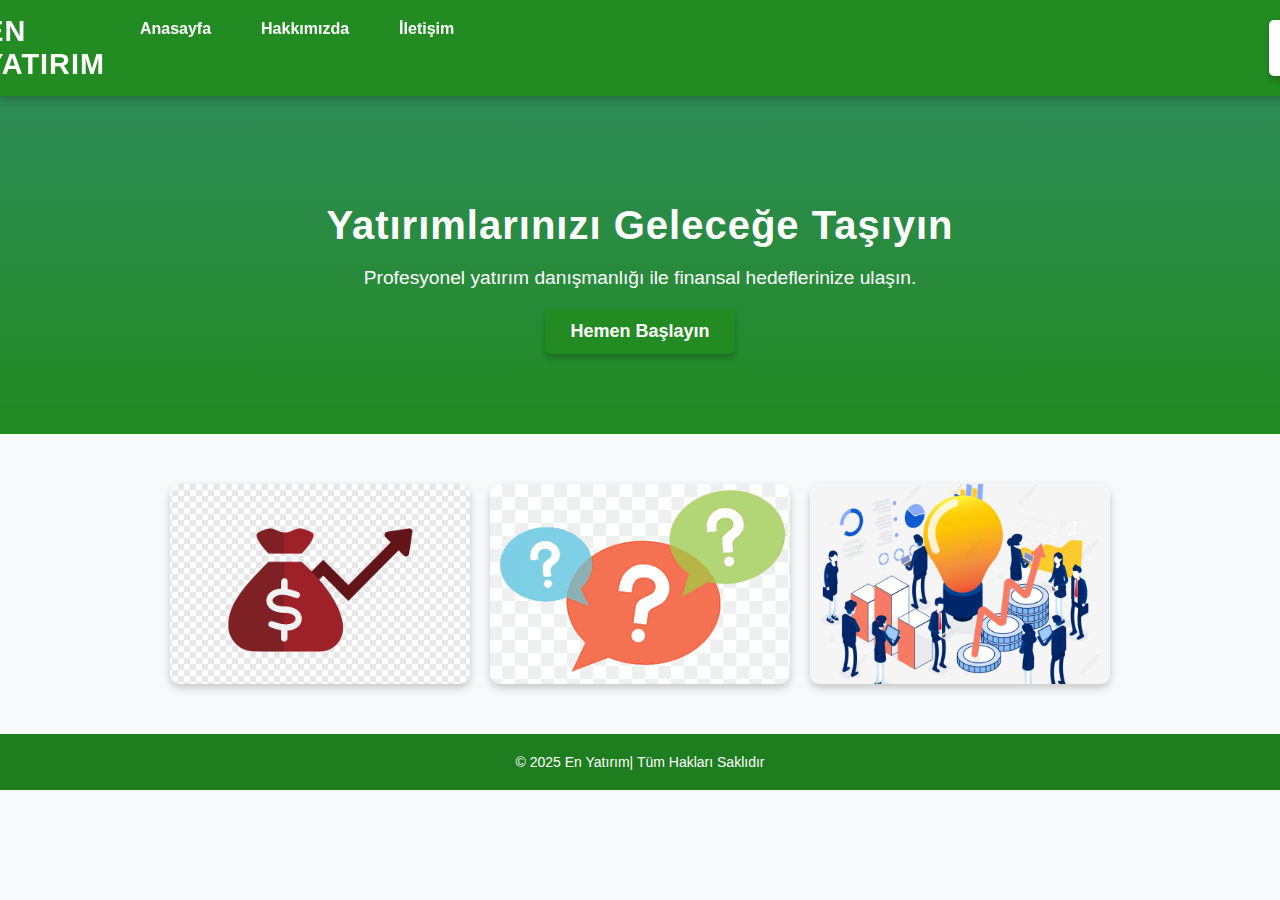
<file: yatırım web site/index.html>
<!DOCTYPE html>
<html lang="tr">
<head>
    <meta charset="UTF-8">
    <meta name="viewport" content="width=device-width, initial-scale=1.0">
    <title>Yatırım Danışmanlığı</title>
    <link rel="stylesheet" href="styles.css">
</head>
<body>
    <header>
        <div class="logo">EN YATIRIM</div>
        <nav>
            <ul>
                <li><a href="index.html">Anasayfa</a></li>
                <li><a href="biz-kimiz.html">Hakkımızda</a></li>
                <li><a href="iletisim.html">İletişim</a></li>
            </ul>
            <!-- Giriş Yap Butonu Burada -->
            <div class="login-container">
                <button class="login-btn" onclick="window.location.href='login.html'">Giriş Yap</button>
            </div>
        </nav>
    </header>

    <section class="hero">
        <h1>Yatırımlarınızı Geleceğe Taşıyın</h1>
        <p>Profesyonel yatırım danışmanlığı ile finansal hedeflerinize ulaşın.</p>
        <button class="cta-btn" onclick="window.location.href='login.html'">Hemen Başlayın</button>
    </section>

    <section class="info-cards">
        <!-- Neden Yatırım Kartı -->
        <a href="neden-yatirim.html">
            <div class="card">
                <img src="investment.png" alt="Neden Yatırım?">
                <div class="overlay">Neden Yatırım?</div>
            </div>
        </a>
        <!-- Nasıl Çalışıyoruz Kartı -->
        <a href="nasil-calisiyoruz.html">
            <div class="card">
                <img src="how-it-works.png" alt="Nasıl Çalışıyoruz?">
                <div class="overlay">Nasıl Çalışıyoruz?</div>
            </div>
        </a>
        <!-- Biz Kimiz Kartı -->
        <a href="biz-kimiz.html">
            <div class="card">
                <img src="about-us.png" alt="Biz Kimiz?">
                <div class="overlay">Biz Kimiz?</div>
            </div>
        </a>
    </section>

</body>
<footer>
    © 2025 En Yatırım| Tüm Hakları Saklıdır
</footer>
</html>
</file>
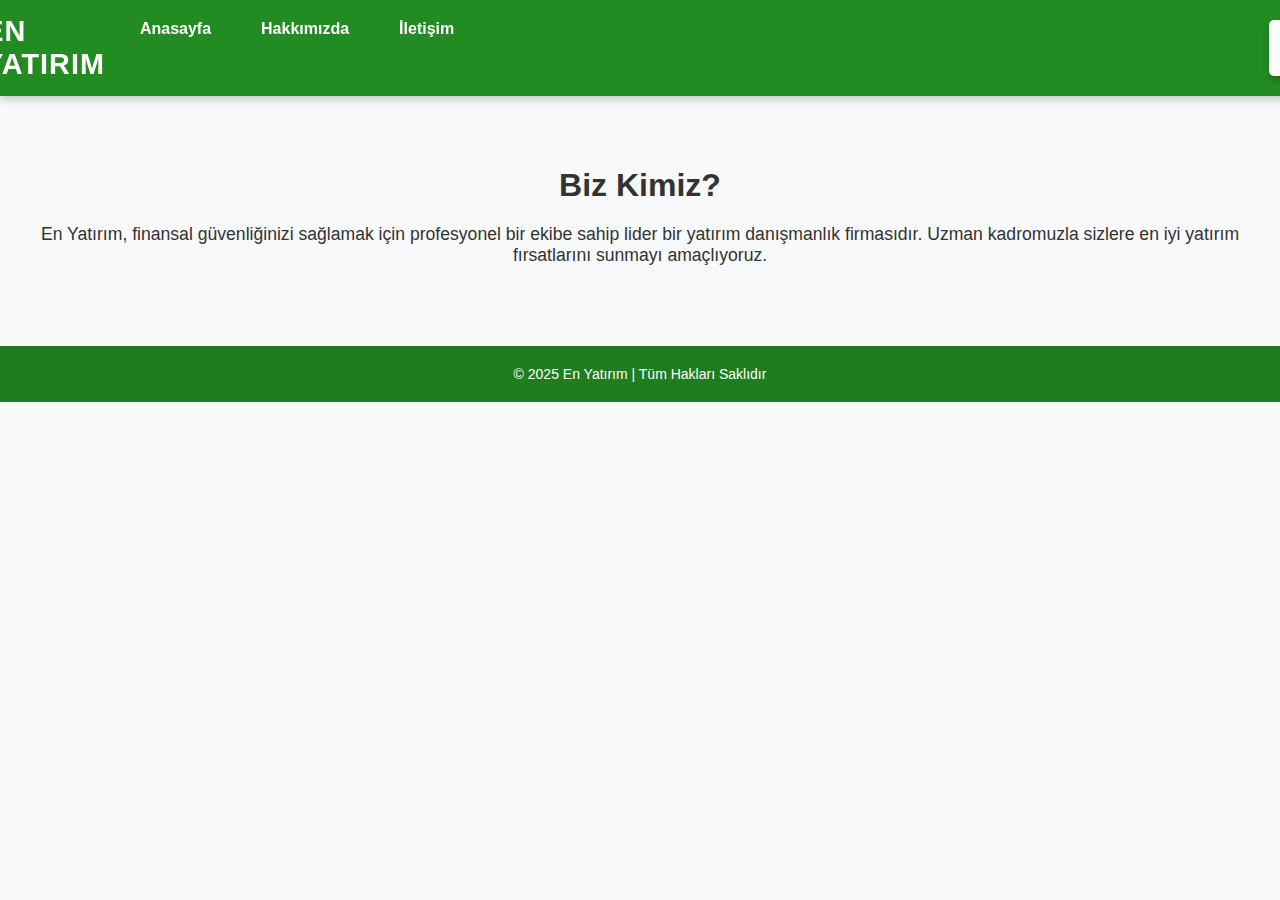
<file: yatırım web site/biz-kimiz.html>
<!DOCTYPE html>
<html lang="tr">
<head>
    <meta charset="UTF-8">
    <meta name="viewport" content="width=device-width, initial-scale=1.0">
    <title>Biz Kimiz?</title>
    <link rel="stylesheet" href="styles.css">
</head>
<body>
    <header>
        <div class="logo">EN YATIRIM</div>
        <nav>
            <ul>
                <li><a href="index.html">Anasayfa</a></li>
                <li><a href="biz-kimiz.html">Hakkımızda</a></li>
                <li><a href="iletisim.html">İletişim</a></li>
            </ul>
            <div class="login-container">
                <button class="login-btn" onclick="window.location.href='login.html'">Giriş Yap</button>
            </div>
        </nav>
    </header>

    <section class="content">
        <h1>Biz Kimiz?</h1>
        <p>En Yatırım, finansal güvenliğinizi sağlamak için profesyonel bir ekibe sahip lider bir yatırım danışmanlık firmasıdır. Uzman kadromuzla sizlere en iyi yatırım fırsatlarını sunmayı amaçlıyoruz.</p>
    </section>

    <footer>
        © 2025 En Yatırım | Tüm Hakları Saklıdır
    </footer>
</body>
</html>
</file>
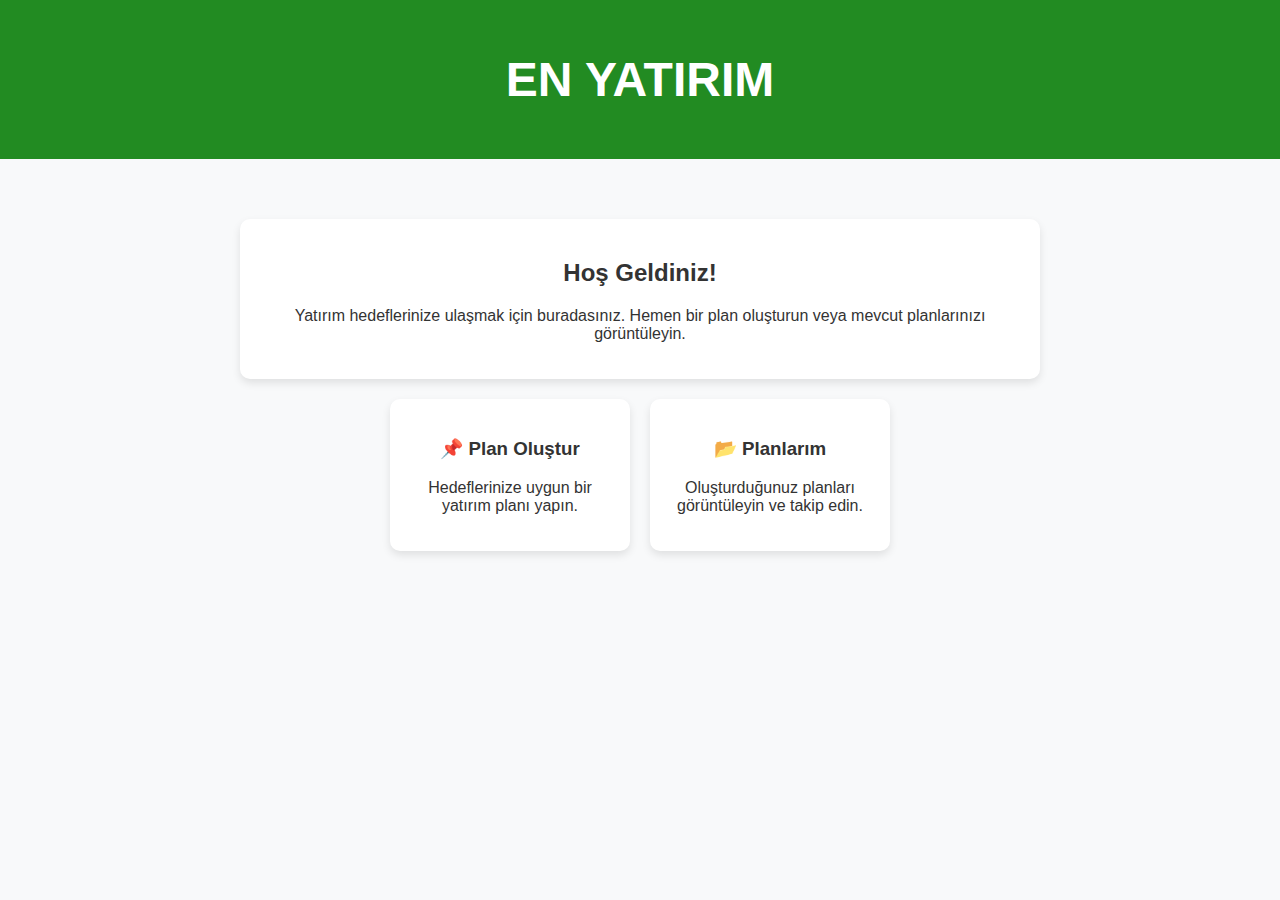
<file: yatırım web site/dashboard.html>
<!DOCTYPE html>
<html lang="tr">
<head>
    <meta charset="UTF-8">
    <meta name="viewport" content="width=device-width, initial-scale=1.0">
    <title>Dashboard</title>
    <link rel="stylesheet" href="stylesdash.css">
</head>
<body>
    <header>
        <h1>EN YATIRIM</h1>
    </header>
    
    <div class="dashboard-container">
        <div class="welcome">
            <h2>Hoş Geldiniz!</h2>
            <p>Yatırım hedeflerinize ulaşmak için buradasınız. Hemen bir plan oluşturun veya mevcut planlarınızı görüntüleyin.</p>
        </div>

   

        <div class="actions">
            <a href="olustur.html" class="card">
                <h3>📌 Plan Oluştur</h3>
                <p>Hedeflerinize uygun bir yatırım planı yapın.</p>
            </a>
            <a href="planlar.html" class="card">
                <h3>📂 Planlarım</h3>
                <p>Oluşturduğunuz planları görüntüleyin ve takip edin.</p>
            </a>
        </div>
    </div>

</body>
</html>
</file>
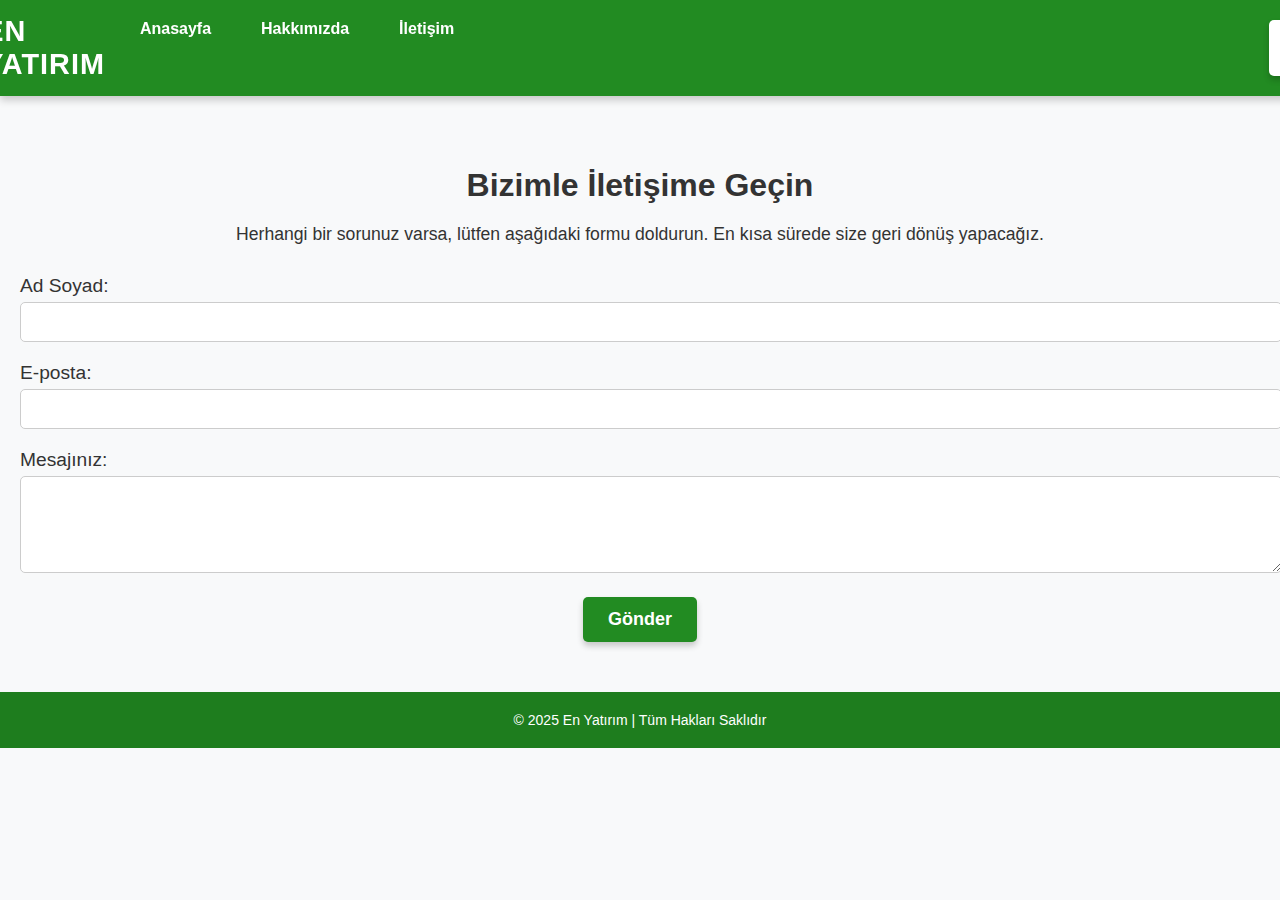
<file: yatırım web site/iletisim.html>
<!DOCTYPE html>
<html lang="tr">
<head>
    <meta charset="UTF-8">
    <meta name="viewport" content="width=device-width, initial-scale=1.0">
    <title>İletişim</title>
    <link rel="stylesheet" href="styles.css">
</head>
<body>
    <header>
        <div class="logo">EN YATIRIM</div>
        <nav>
            <ul>
                <li><a href="index.html">Anasayfa</a></li>
                <li><a href="biz-kimiz.html">Hakkımızda</a></li>
                <li><a href="iletisim.html">İletişim</a></li>
            </ul>
            <div class="login-container">
                <button class="login-btn" onclick="window.location.href='login.html'">Giriş Yap</button>
            </div>
        </nav>
    </header>

    <section class="content">
        <h1>Bizimle İletişime Geçin</h1>
        <p>Herhangi bir sorunuz varsa, lütfen aşağıdaki formu doldurun. En kısa sürede size geri dönüş yapacağız.</p>
        
        <form method="post" enctype="text/plain">
            <div class="form-group">
                <label for="name">Ad Soyad:</label>
                <input type="text" id="name" name="name" required>
            </div>
            <div class="form-group">
                <label for="email">E-posta:</label>
                <input type="email" id="email" name="email" required>
            </div>
            <div class="form-group">
                <label for="message">Mesajınız:</label>
                <textarea id="message" name="message" rows="5" required></textarea>
            </div>
            <button type="submit" class="cta-btn">Gönder</button>
        </form>
    </section>

    <footer>
        © 2025 En Yatırım | Tüm Hakları Saklıdır
    </footer>
</body>
</html>
</file>
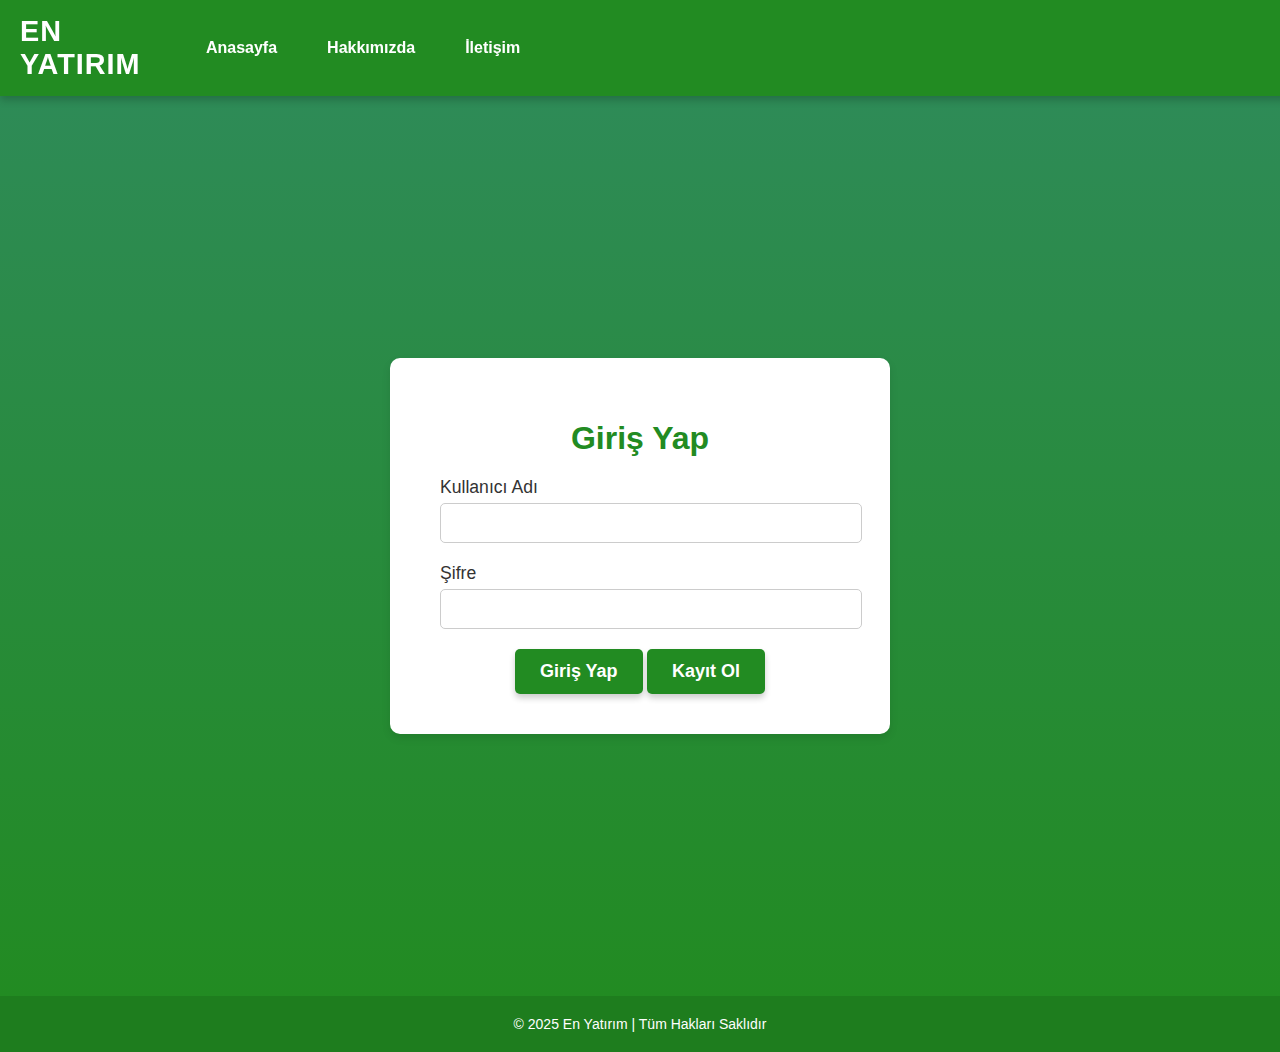
<file: yatırım web site/login.html>
<!DOCTYPE html>
<html lang="tr">
<head>
    <meta charset="UTF-8">
    <meta name="viewport" content="width=device-width, initial-scale=1.0">
    <title>Giriş Yap</title>
    <link rel="stylesheet" href="styles1.css">
</head>
<body>
    <header>
        <div class="logo">EN YATIRIM</div>
        <nav>
            <ul>
                <li><a href="index.html">Anasayfa</a></li>
                <li><a href="hakkimizda.html">Hakkımızda</a></li>
                <li><a href="iletisim.html">İletişim</a></li>
            </ul>
        </nav>
    </header>

    <section class="login-section">
        <div class="login-container">
            <h1>Giriş Yap</h1>
            <form action="dashboard.html" method="POST" onsubmit="return validateForm()">
                <div class="form-group">
                    <label for="username">Kullanıcı Adı</label>
                    <input type="text" id="username" name="username" required>
                </div>
                <div class="form-group">
                    <label for="password">Şifre</label>
                    <input type="password" id="password" name="password" required>
                </div>
                <button type="submit" class="cta-btn">Giriş Yap</button>
                <button type="submit" class="cta-btn">Kayıt Ol</button>
            </form>
            <p id="error-message" style="color: red; display: none;">Kullanıcı adı veya şifre yanlış!</p>
        </div>
    </section>

    <footer>
        © 2025 En Yatırım | Tüm Hakları Saklıdır
    </footer>

    <script>
        function validateForm() {
            var username = document.getElementById('username').value;
            var password = document.getElementById('password').value;

            if (username === "ygt" && password === "123") {
                return true;
            } else {
                document.getElementById('error-message').style.display = 'block';
                return false;
            }
        }
    </script>
</body>
</html>
</file>
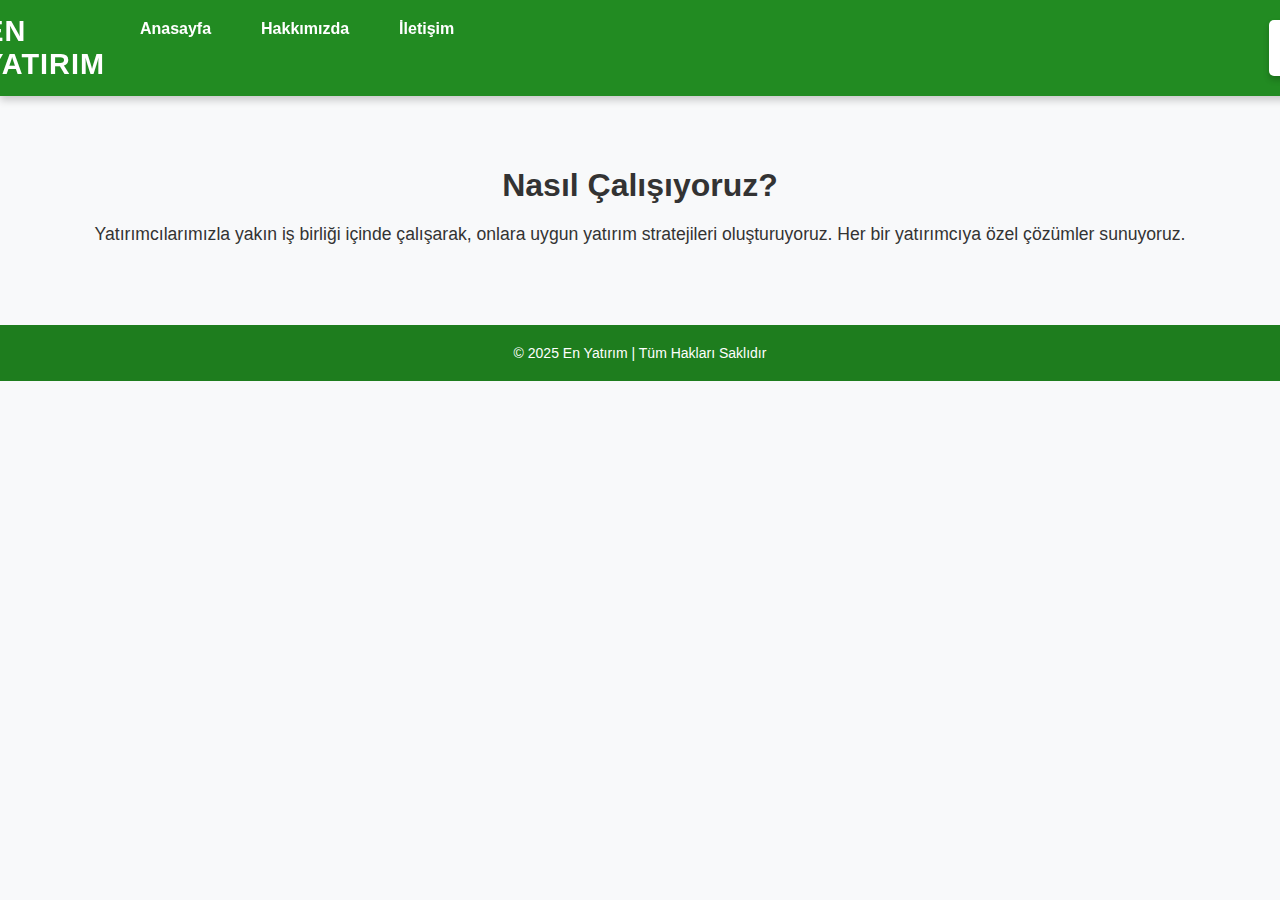
<file: yatırım web site/nasil-calisiyoruz.html>
<!DOCTYPE html>
<html lang="tr">
<head>
    <meta charset="UTF-8">
    <meta name="viewport" content="width=device-width, initial-scale=1.0">
    <title>Nasıl Çalışıyoruz?</title>
    <link rel="stylesheet" href="styles.css">
</head>
<body>
    <header>
        <div class="logo">EN YATIRIM</div>
        <nav>
            <ul>
                <li><a href="index.html">Anasayfa</a></li>
                <li><a href="biz-kimiz.html">Hakkımızda</a></li>
                <li><a href="iletisim.html">İletişim</a></li>
            </ul>
            <div class="login-container">
                <button class="login-btn" onclick="window.location.href='login.html'">Giriş Yap</button>
            </div>
        </nav>
    </header>

    <section class="content">
        <h1>Nasıl Çalışıyoruz?</h1>
        <p>Yatırımcılarımızla yakın iş birliği içinde çalışarak, onlara uygun yatırım stratejileri oluşturuyoruz. Her bir yatırımcıya özel çözümler sunuyoruz.</p>
    </section>

    <footer>
        © 2025 En Yatırım | Tüm Hakları Saklıdır
    </footer>
</body>
</html>
</file>
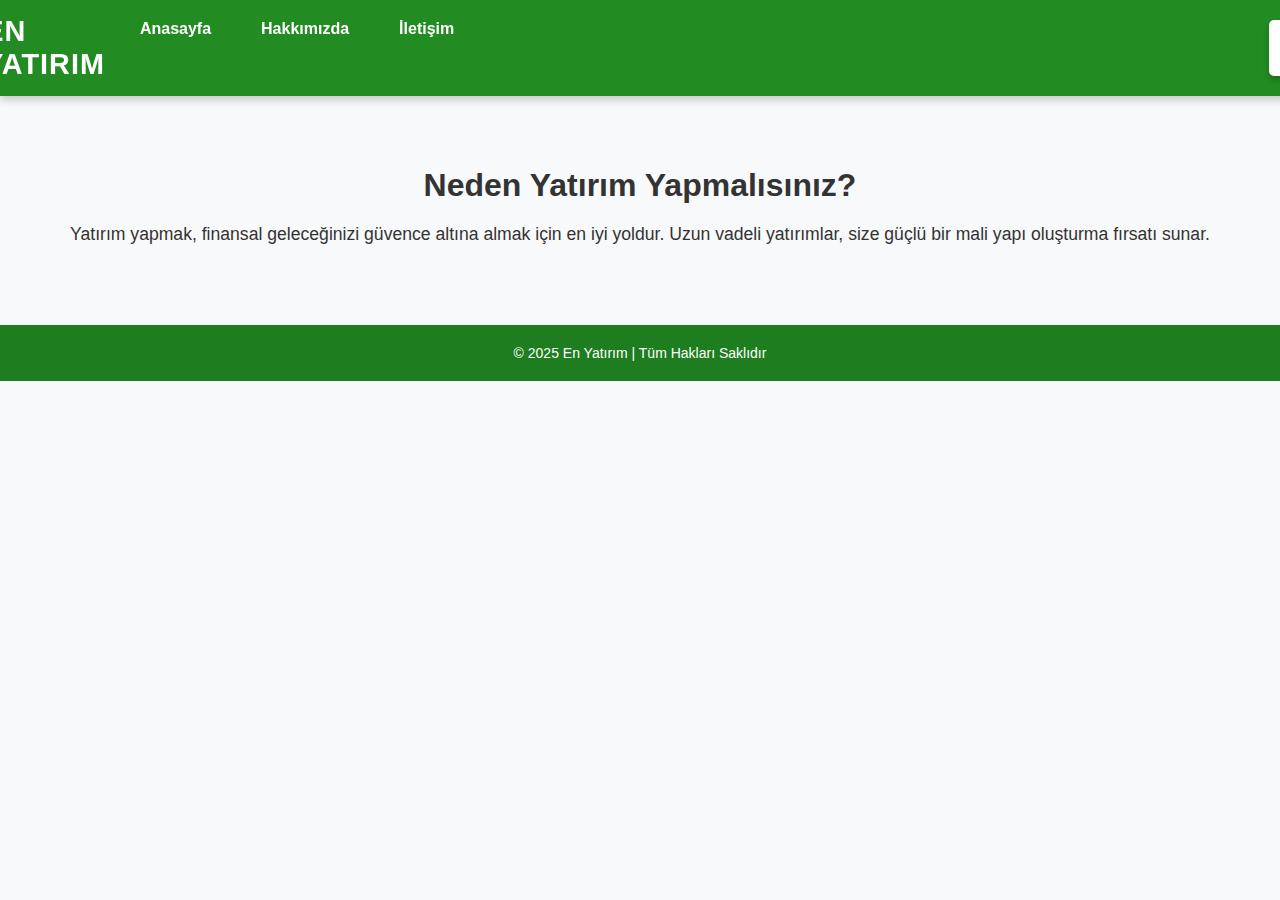
<file: yatırım web site/neden-yatirim.html>
<!DOCTYPE html>
<html lang="tr">
<head>
    <meta charset="UTF-8">
    <meta name="viewport" content="width=device-width, initial-scale=1.0">
    <title>Neden Yatırım?</title>
    <link rel="stylesheet" href="styles.css">
</head>
<body>
    <header>
        <div class="logo">EN YATIRIM</div>
        <nav>
            <ul>
                <li><a href="index.html">Anasayfa</a></li>
                <li><a href="biz-kimiz.html">Hakkımızda</a></li>
                <li><a href="iletisim.html">İletişim</a></li>
            </ul>
            <div class="login-container">
                <button class="login-btn" onclick="window.location.href='login.html'">Giriş Yap</button>
            </div>
        </nav>
    </header>

    <section class="content">
        <h1>Neden Yatırım Yapmalısınız?</h1>
        <p>Yatırım yapmak, finansal geleceğinizi güvence altına almak için en iyi yoldur. Uzun vadeli yatırımlar, size güçlü bir mali yapı oluşturma fırsatı sunar.</p>
    </section>

    <footer>
        © 2025 En Yatırım | Tüm Hakları Saklıdır
    </footer>
</body>
</html>
</file>
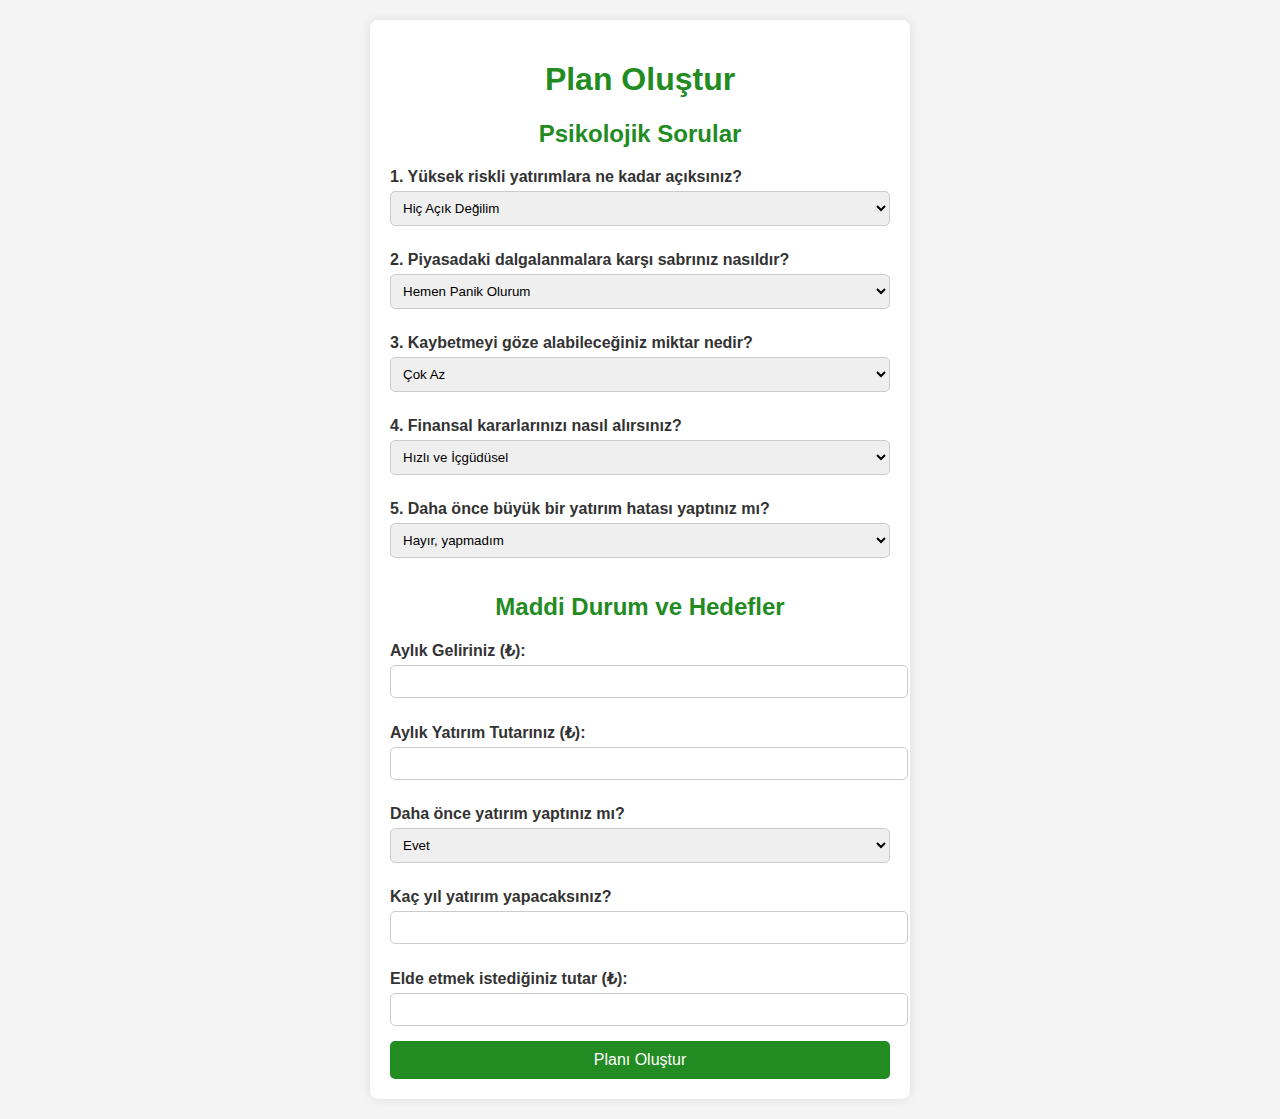
<file: yatırım web site/olustur.html>
<!DOCTYPE html>
<html lang="tr">
<head>
    <meta charset="UTF-8">
    <meta name="viewport" content="width=device-width, initial-scale=1.0">
    <title>Plan Oluştur</title>
    <link rel="stylesheet" href="styles.css"> 
</head>
<body>

    <div class="container">
        <h1>Plan Oluştur</h1>
        <form id="planForm">
            <h2>Psikolojik Sorular</h2>
            <label>1. Yüksek riskli yatırımlara ne kadar açıksınız?</label>
            <select>
                <option>Hiç Açık Değilim</option>
                <option>Orta Derecede Açığım</option>
                <option>Çok Açığım</option>
            </select>

            <label>2. Piyasadaki dalgalanmalara karşı sabrınız nasıldır?</label>
            <select>
                <option>Hemen Panik Olurum</option>
                <option>Orta Derecede Sabırlıyım</option>
                <option>Uzun Vadede Beklerim</option>
            </select>

            <label>3. Kaybetmeyi göze alabileceğiniz miktar nedir?</label>
            <select>
                <option>Çok Az</option>
                <option>Orta Seviyede</option>
                <option>Oldukça Fazla</option>
            </select>

            <label>4. Finansal kararlarınızı nasıl alırsınız?</label>
            <select>
                <option>Hızlı ve İçgüdüsel</option>
                <option>Analiz Ederek</option>
                <option>Danışarak</option>
            </select>

            <label>5. Daha önce büyük bir yatırım hatası yaptınız mı?</label>
            <select>
                <option>Hayır, yapmadım</option>
                <option>Evet, ama ders çıkardım</option>
                <option>Evet ve hala etkilerini hissediyorum</option>
            </select>

            <h2>Maddi Durum ve Hedefler</h2>

            <label>Aylık Geliriniz (₺):</label>
            <input type="number" required>

            <label>Aylık Yatırım Tutarınız (₺):</label>
            <input type="number" required>

            <label>Daha önce yatırım yaptınız mı?</label>
            <select>
                <option>Evet</option>
                <option>Hayır</option>
            </select>

            <label>Kaç yıl yatırım yapacaksınız?</label>
            <input type="number" required>

            <label>Elde etmek istediğiniz tutar (₺):</label>
            <input type="number" required>

            <button type="button" onclick="planOlustur()">Planı Oluştur</button>
        </form>

        <!-- Modal Mesaj Kutusu -->
        <div id="modal" class="modal">
            <div class="modal-content">
                <p>Planınız oluşturuldu!</p>
                <button onclick="window.location.href='planlar.html'">Planlarıma Git</button>
                <button onclick="modalKapat()">Kapat</button>
            </div>
        </div>
    </div>

    <script>
        function planOlustur() {
            document.getElementById("modal").style.display = "block";
        }

        function modalKapat() {
            document.getElementById("modal").style.display = "none";
        }
    </script>

    <style>
        body {
            font-family: Arial, sans-serif;
            background-color: #f4f4f4;
            text-align: center;
            padding: 20px;
        }

        .container {
            background: white;
            padding: 20px;
            max-width: 500px;
            margin: auto;
            box-shadow: 0 0 10px rgba(0, 0, 0, 0.1);
            border-radius: 8px;
        }

        h1, h2 {
            color: #228B22;
        }

        label {
            display: block;
            text-align: left;
            margin-top: 10px;
            font-weight: bold;
        }

        input, select {
            width: 100%;
            padding: 8px;
            margin: 5px 0 15px;
            border: 1px solid #ccc;
            border-radius: 5px;
        }

        button {
            background-color: #228B22;
            color: white;
            padding: 10px;
            border: none;
            cursor: pointer;
            border-radius: 5px;
            width: 100%;
            font-size: 16px;
        }

        button:hover {
            background-color: #1e7d1e;
        }

        /* Modal Stili */
        .modal {
            display: none;
            position: fixed;
            left: 0;
            top: 0;
            width: 100%;
            height: 100%;
            background-color: rgba(0, 0, 0, 0.5);
            text-align: center;
        }

        .modal-content {
            background: white;
            padding: 20px;
            width: 300px;
            margin: 15% auto;
            border-radius: 5px;
        }

        .modal-content button {
            margin-top: 10px;
            width: 100%;
        }
    </style>

</body>
</html>
</file>
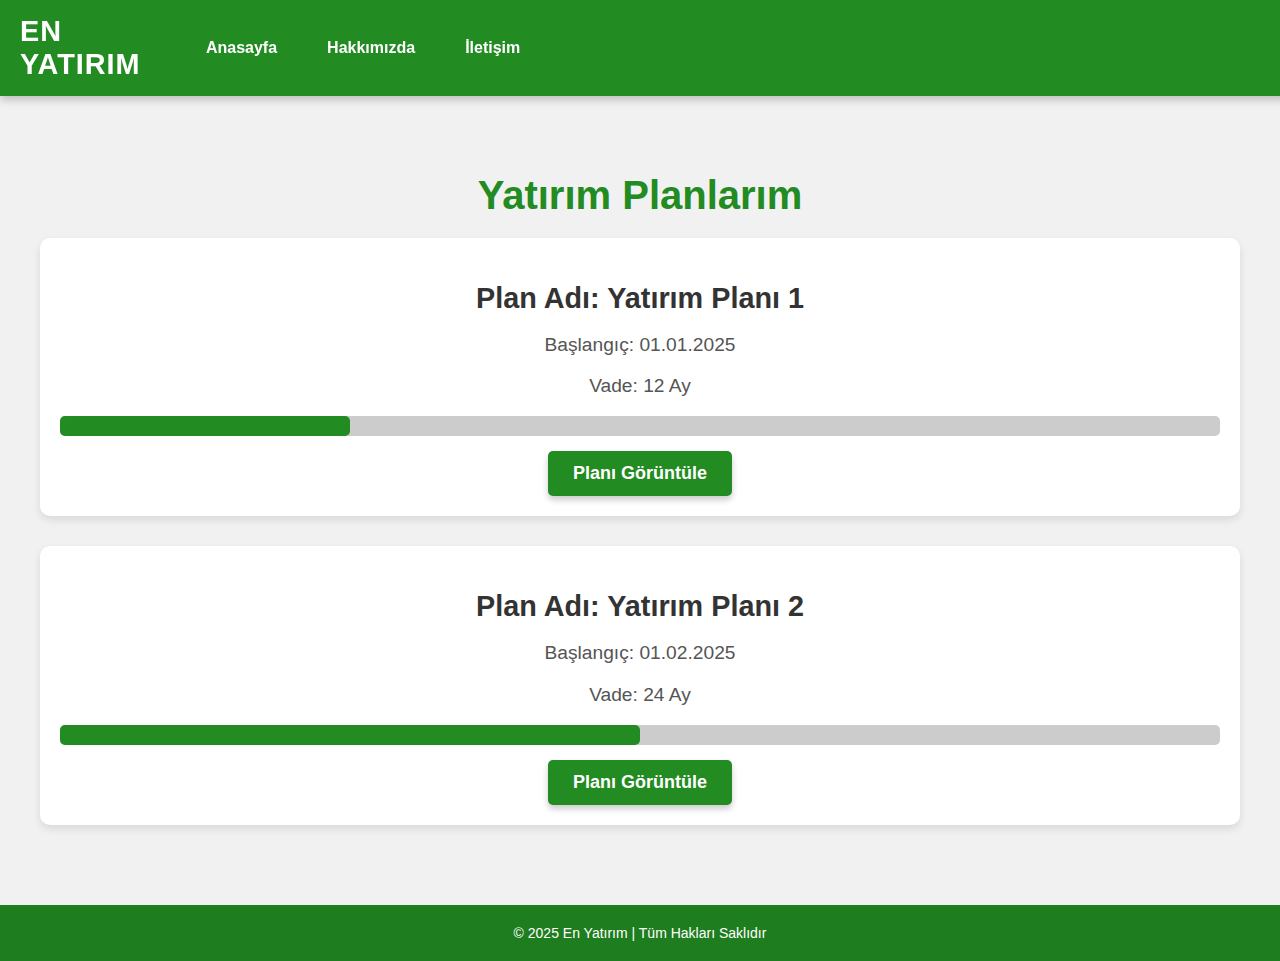
<file: yatırım web site/planlar.html>
<!DOCTYPE html>
<html lang="tr">
<head>
    <meta charset="UTF-8">
    <meta name="viewport" content="width=device-width, initial-scale=1.0">
    <title>Yatırım Planlarım</title>
    <link rel="stylesheet" href="styles12.css">
</head>
<body>
    <header>
        <div class="logo">EN YATIRIM</div>
        <nav>
            <ul>
                <li><a href="index.html">Anasayfa</a></li>
                <li><a href="biz-kimiz.html">Hakkımızda</a></li>
                <li><a href="iletisim.html">İletişim</a></li>
            </ul>
        </nav>
    </header>

    <section class="plans-section">
        <div class="plans-container">
            <h1>Yatırım Planlarım</h1>
            <div class="plan" id="plan1">
                <div class="plan-header">
                    <h2>Plan Adı: Yatırım Planı 1</h2>
                    <p>Başlangıç: 01.01.2025</p>
                    <p>Vade: 12 Ay</p>
                </div>
                <div class="progress-bar-container">
                    <div class="progress-bar" id="progress-bar1" style="width: 25%"></div>
                </div>
                <button class="cta-btn" onclick="openModal(1)">Planı Görüntüle</button>
            </div>

            <div class="plan" id="plan2">
                <div class="plan-header">
                    <h2>Plan Adı: Yatırım Planı 2</h2>
                    <p>Başlangıç: 01.02.2025</p>
                    <p>Vade: 24 Ay</p>
                </div>
                <div class="progress-bar-container">
                    <div class="progress-bar" id="progress-bar2" style="width: 50%"></div>
                </div>
                <button class="cta-btn" onclick="openModal(2)">Planı Görüntüle</button>
            </div>

        </div>
    </section>

    <!-- Modal -->
    <div id="myModal" class="modal">
        <div class="modal-content">
            <span class="close" onclick="closeModal()">&times;</span>
            <h2>Yatırım Planı Detayları</h2>
            <p id="plan-name"></p>
            <p id="plan-assets"></p>
            <div class="modal-btn-container">
                <button class="cta-btn" onclick="completePlan()">Tamamla</button>
                <button class="cta-btn" onclick="closeModal()">Kapat</button>
            </div>
        </div>
    </div>

    <footer>
        © 2025 En Yatırım | Tüm Hakları Saklıdır
    </footer>

    <script src="script.js"></script>
</body>
</html>
</file>
<file: yatırım web site/styles.css>
/* GENEL */
body {
    font-family: 'Arial', sans-serif;
    margin: 0;
    padding: 0;
    background-color: #f8f9fa;
    color: #333;
}
.login-container {
margin-left: 800px;
}
/* HEADER */
header {
    display: flex;
    justify-content: space-between;
    align-items: center;
    background-color: #228B22;
    padding: 15px 20px;
    color: white;
    position: sticky;
    top: 0;
    width: 100%;
    z-index: 1000;
    box-shadow: 0px 4px 8px rgba(0, 0, 0, 0.2);
}

.logo {
    font-size: 1.8em;
    font-weight: bold;
    letter-spacing: 1px;
}

/* NAVBAR */
header {
    display: flex;
    justify-content: center; /* Ortala */
    align-items: center;
    background-color: #228B22;
    padding: 15px 20px;
    color: white;
    position: sticky;
    top: 0;
    width: 100%;
    z-index: 1000;
    box-shadow: 0px 4px 8px rgba(0, 0, 0, 0.2);
}

nav {
    display: flex;
    justify-content: left; /* Ortala */
    width: 100%;

}

nav ul {
    list-style: none;
    display: flex;
    padding: 0;
    margin: 0;
}

nav ul li {
    margin-left: 20px;
}

nav ul li a {
    text-decoration: none;
    color: white;
    font-weight: bold;
    padding: 10px 15px;
    transition: 0.3s ease-in-out;
    border-radius: 5px;
}

nav ul li a:hover {
    background-color: rgba(255, 255, 255, 0.2);
    transform: scale(1.05);
}

/* GİRİŞ BUTONU */
.login-btn {
    background-color: white;
    color: #228B22;
    border: none;
    padding: 10px 15px;
    font-size: 16px;
    font-weight: bold;
    cursor: pointer;
    border-radius: 5px;
    transition: 0.3s;
    box-shadow: 0px 4px 6px rgba(0, 0, 0, 0.2);
}

.login-btn:hover {
    background-color: #1e7d1e;
    color: white;
    transform: scale(1.1);
    box-shadow: 0px 6px 12px rgba(0, 0, 0, 0.3);
}

/* ANASAYFA HERO */
.hero {
    text-align: center;
    padding: 80px 20px;
    background: linear-gradient(to bottom, #2E8B57, #228B22);
    color: white;
    transition: 0.3s ease-in-out;
}

.hero h1 {
    font-size: 2.5em;
    font-weight: bold;
    margin-bottom: 10px;
    letter-spacing: 1px;
}

.hero p {
    font-size: 1.2em;
    margin-bottom: 20px;
}

.cta-btn {
    background-color: white;
    color: #228B22;
    border: none;
    padding: 12px 25px;
    font-size: 18px;
    font-weight: bold;
    cursor: pointer;
    border-radius: 5px;
    transition: 0.3s ease-in-out;
    box-shadow: 0px 4px 6px rgba(0, 0, 0, 0.2);
}

.cta-btn:hover {
    background-color: #1e7d1e;
    color: white;
    transform: scale(1.1);
    box-shadow: 0px 6px 12px rgba(0, 0, 0, 0.3);
}

/* INFO KARTLARI */
.info-cards {
    display: flex;
    justify-content: center;
    gap: 20px;
    padding: 50px 20px;
    flex-wrap: wrap; /* Ekrana sığmazsa alt satıra geç */
}

.card {
    position: relative;
    width: 300px;
    height: 200px;
    border-radius: 10px;
    overflow: hidden;
    box-shadow: 0px 4px 8px rgba(0, 0, 0, 0.2);
    transition: transform 0.3s ease-in-out, box-shadow 0.3s ease-in-out;
}

.card img {
    width: 100%;
    height: 100%;
    object-fit: cover;
    transition: transform 0.3s ease-in-out;
}

.card:hover img {
    transform: scale(1.1);
}

.card:hover {
    transform: scale(1.05);
    box-shadow: 0px 6px 12px rgba(0, 0, 0, 0.3);
}

.overlay {
    position: absolute;
    bottom: -100%;
    left: 0;
    width: 100%;
    height: 100%;
    background: rgba(34, 139, 34, 0.85);
    color: white;
    display: flex;
    justify-content: center;
    align-items: center;
    font-size: 20px;
    font-weight: bold;
    text-transform: uppercase;
    transition: bottom 0.3s ease-in-out;
}

.card:hover .overlay {
    bottom: 0;
}

/* FOOTER */
footer {
    background-color: #1e7d1e;
    color: white;
    text-align: center;
    padding: 20px;
    font-size: 14px;
}
/* İletişim Sayfası Form */
.content {
    text-align: center;
    padding: 50px 20px;
}

.content h1 {
    font-size: 2em;
    margin-bottom: 20px;
    font-weight: bold;
}

.content p {
    font-size: 1.1em;
    margin-bottom: 30px;
}

.form-group {
    margin-bottom: 20px;
    text-align: left;
}

.form-group label {
    display: block;
    font-size: 1.2em;
    margin-bottom: 5px;
}

.form-group input,
.form-group textarea {
    width: 100%;
    padding: 10px;
    font-size: 1em;
    border-radius: 5px;
    border: 1px solid #ccc;
}

.form-group textarea {
    resize: vertical;
}

.cta-btn {
    background-color: #228B22;
    color: white;
    border: none;
    padding: 12px 25px;
    font-size: 18px;
    font-weight: bold;
    cursor: pointer;
    border-radius: 5px;
    transition: 0.3s ease-in-out;
    box-shadow: 0px 4px 6px rgba(0, 0, 0, 0.2);
}

.cta-btn:hover {
    background-color: #1e7d1e;
    color: white;
    transform: scale(1.1);
    box-shadow: 0px 6px 12px rgba(0, 0, 0, 0.3);
}
</file>
<file: yatırım web site/stylesdash.css>
/* Genel Stiller */
body {
    font-family: 'Arial', sans-serif;
    margin: 0;
    padding: 0;
    background-color: #f8f9fa;
    color: #333;
    text-align: center;
}

/* Header */
header {
    background-color: #228B22;
    color: white;
    padding: 20px;
    font-size: 24px;
    font-weight: bold;
}

/* Dashboard Genel Alan */
.dashboard-container {
    max-width: 800px;
    margin: 40px auto;
    padding: 20px;
}

/* Hoş Geldiniz Mesajı */
.welcome {
    background-color: #ffffff;
    padding: 20px;
    border-radius: 10px;
    box-shadow: 0px 4px 8px rgba(0, 0, 0, 0.1);
    margin-bottom: 20px;
}

/* İstatistik Kutusu */
.stat-box {
    background-color: #ffffff;
    padding: 15px;
    border-radius: 10px;
    box-shadow: 0px 4px 8px rgba(0, 0, 0, 0.1);
    margin-bottom: 20px;
}

/* Progress Bar */
.progress-bar {
    width: 100%;
    height: 20px;
    background-color: #ddd;
    border-radius: 10px;
    margin-top: 10px;
    overflow: hidden;
}

.progress {
    height: 100%;
    background-color: #228B22;
    text-align: center;
    line-height: 20px;
    color: white;
}

/* Kartlar */
.actions {
    display: flex;
    justify-content: center;
    gap: 20px;
}

.card {
    background-color: white;
    padding: 20px;
    border-radius: 10px;
    text-decoration: none;
    color: #333;
    box-shadow: 0px 4px 8px rgba(0, 0, 0, 0.1);
    width: 200px;
    transition: transform 0.3s ease-in-out, box-shadow 0.3s ease-in-out;
}

.card:hover {
    transform: scale(1.05);
    box-shadow: 0px 6px 12px rgba(0, 0, 0, 0.2);
}
</file>
<file: yatırım web site/styles1.css>
/* GENEL */
body {
    font-family: 'Arial', sans-serif;
    margin: 0;
    padding: 0;
    background-color: #f8f9fa;
    color: #333;
}

/* HEADER */
header {
    display: flex;
    justify-content: space-between;
    align-items: center;
    background-color: #228B22;
    padding: 15px 20px;
    color: white;
    position: sticky;
    top: 0;
    width: 100%;
    z-index: 1000;
    box-shadow: 0px 4px 8px rgba(0, 0, 0, 0.2);
}

.logo {
    font-size: 1.8em;
    font-weight: bold;
    letter-spacing: 1px;
}

/* NAVBAR */
nav {
    display: flex;
    justify-content: left; /* Ortala */
    width: 100%;
}

nav ul {
    list-style: none;
    display: flex;
    padding: 0;
    margin: 0;
}

nav ul li {
    margin-left: 20px;
}

nav ul li a {
    text-decoration: none;
    color: white;
    font-weight: bold;
    padding: 10px 15px;
    transition: 0.3s ease-in-out;
    border-radius: 5px;
}

nav ul li a:hover {
    background-color: rgba(255, 255, 255, 0.2);
    transform: scale(1.05);
}

/* GİRİŞ SAYFASI */
.login-section {
    display: flex;
    justify-content: center;
    align-items: center;
    height: 100vh;
    background: linear-gradient(to bottom, #2E8B57, #228B22);
    padding: 0 20px;
}

.login-container {
    background-color: white;
    padding: 40px 50px;
    border-radius: 10px;
    box-shadow: 0px 4px 8px rgba(0, 0, 0, 0.1);
    text-align: center;
    width: 100%;
    max-width: 400px;
}

.login-container h1 {
    font-size: 2em;
    margin-bottom: 20px;
    color: #228B22;
}

.form-group {
    margin-bottom: 20px;
    text-align: left;
}

.form-group label {
    display: block;
    font-size: 1.1em;
    margin-bottom: 5px;
}

.form-group input {
    width: 100%;
    padding: 10px;
    font-size: 1em;
    border-radius: 5px;
    border: 1px solid #ccc;
}

.cta-btn {
    background-color: #228B22;
    color: white;
    border: none;
    padding: 12px 25px;
    font-size: 18px;
    font-weight: bold;
    cursor: pointer;
    border-radius: 5px;
    transition: 0.3s ease-in-out;
    box-shadow: 0px 4px 6px rgba(0, 0, 0, 0.2);
}

.cta-btn:hover {
    background-color: #1e7d1e;
    color: white;
    transform: scale(1.1);
    box-shadow: 0px 6px 12px rgba(0, 0, 0, 0.3);
}

/* FOOTER */
footer {
    background-color: #1e7d1e;
    color: white;
    text-align: center;
    padding: 20px;
    font-size: 14px;
}
</file>
<file: yatırım web site/styles12.css>
/* GENEL */
body {
    font-family: 'Arial', sans-serif;
    margin: 0;
    padding: 0;
    background-color: #f8f9fa;
    color: #333;
}

/* HEADER */
header {
    display: flex;
    justify-content: space-between;
    align-items: center;
    background-color: #228B22;
    padding: 15px 20px;
    color: white;
    position: sticky;
    top: 0;
    width: 100%;
    z-index: 1000;
    box-shadow: 0px 4px 8px rgba(0, 0, 0, 0.2);
}

.logo {
    font-size: 1.8em;
    font-weight: bold;
    letter-spacing: 1px;
}

/* NAVBAR */
nav {
    display: flex;
    justify-content: left;
    width: 100%;
}

nav ul {
    list-style: none;
    display: flex;
    padding: 0;
    margin: 0;
}

nav ul li {
    margin-left: 20px;
}

nav ul li a {
    text-decoration: none;
    color: white;
    font-weight: bold;
    padding: 10px 15px;
    transition: 0.3s ease-in-out;
    border-radius: 5px;
}

nav ul li a:hover {
    background-color: rgba(255, 255, 255, 0.2);
    transform: scale(1.05);
}

/* PLANLAR SAYFASI */
.plans-section {
    padding: 50px 20px;
    background-color: #f1f1f1;
}

.plans-container {
    max-width: 1200px;
    margin: 0 auto;
    text-align: center;
}

.plans-container h1 {
    font-size: 2.5em;
    margin-bottom: 20px;
    color: #228B22;
}

.plan {
    background-color: white;
    padding: 20px;
    margin-bottom: 30px;
    border-radius: 10px;
    box-shadow: 0px 4px 8px rgba(0, 0, 0, 0.1);
}

.plan-header h2 {
    font-size: 1.8em;
    margin-bottom: 10px;
}

.plan-header p {
    font-size: 1.2em;
    color: #555;
}

.progress-bar-container {
    background-color: #ccc;
    border-radius: 5px;
    height: 20px;
    margin: 15px 0;
}

.progress-bar {
    background-color: #228B22;
    height: 100%;
    border-radius: 5px;
}

.cta-btn {
    background-color: #228B22;
    color: white;
    border: none;
    padding: 12px 25px;
    font-size: 18px;
    font-weight: bold;
    cursor: pointer;
    border-radius: 5px;
    transition: 0.3s ease-in-out;
    box-shadow: 0px 4px 6px rgba(0, 0, 0, 0.2);
}

.cta-btn:hover {
    background-color: #1e7d1e;
    color: white;
    transform: scale(1.1);
    box-shadow: 0px 6px 12px rgba(0, 0, 0, 0.3);
}

/* MODAL */
.modal {
    display: none; 
    position: fixed;
    z-index: 1;
    left: 0;
    top: 0;
    width: 100%;
    height: 100%;
    overflow: auto;
    background-color: rgba(0, 0, 0, 0.4);
    padding-top: 60px;
}

.modal-content {
    background-color: white;
    margin: 5% auto;
    padding: 20px;
    border: 1px solid #888;
    width: 80%;
    max-width: 600px;
    border-radius: 10px;
    text-align: center;
}

.close {
    color: #aaa;
    font-size: 28px;
    font-weight: bold;
    position: absolute;
    top: 10px;
    right: 25px;
    background-color: transparent;
    border: none;
    cursor: pointer;
}

.close:hover,
.close:focus {
    color: black;
    text-decoration: none;
    cursor: pointer;
}

.modal-btn-container {
    display: flex;
    justify-content: space-around;
    margin-top: 20px;
}

/* FOOTER */
footer {
    background-color: #1e7d1e;
    color: white;
    text-align: center;
    padding: 20px;
    font-size: 14px;
}
</file>
